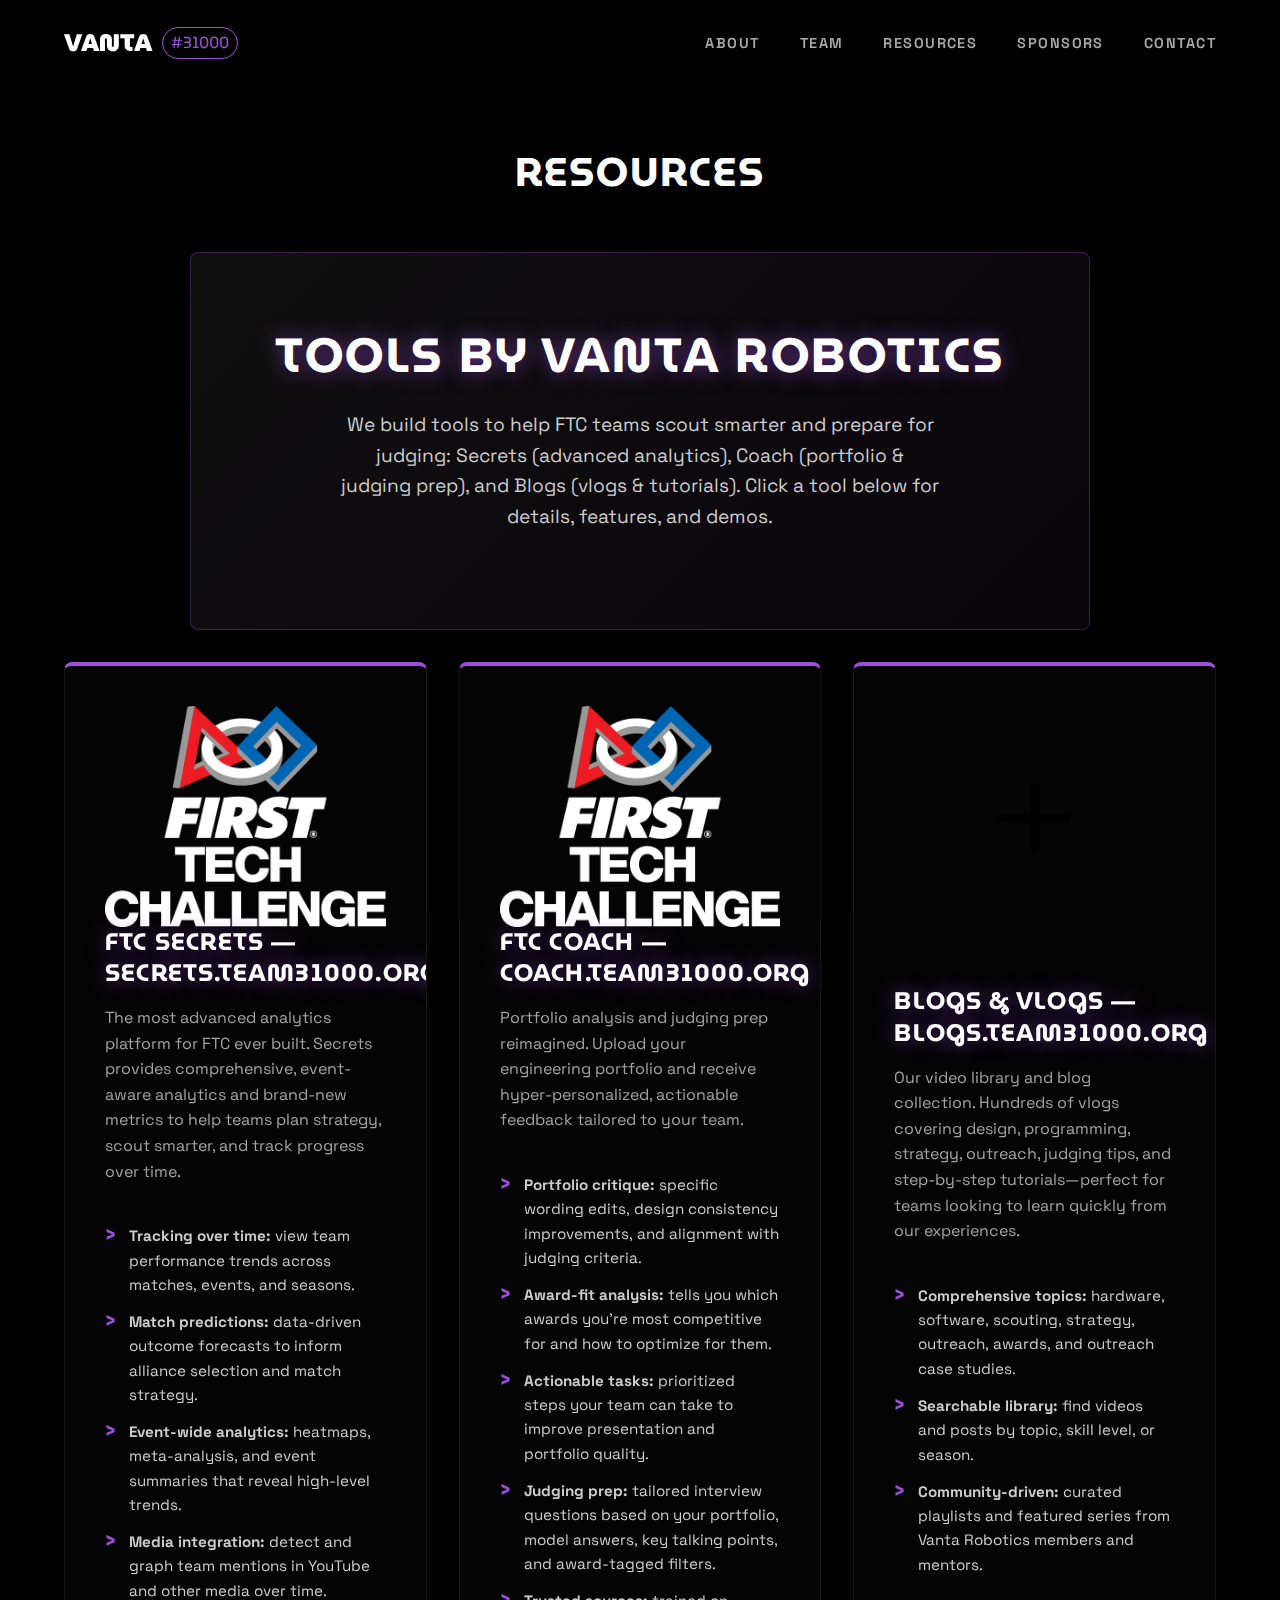
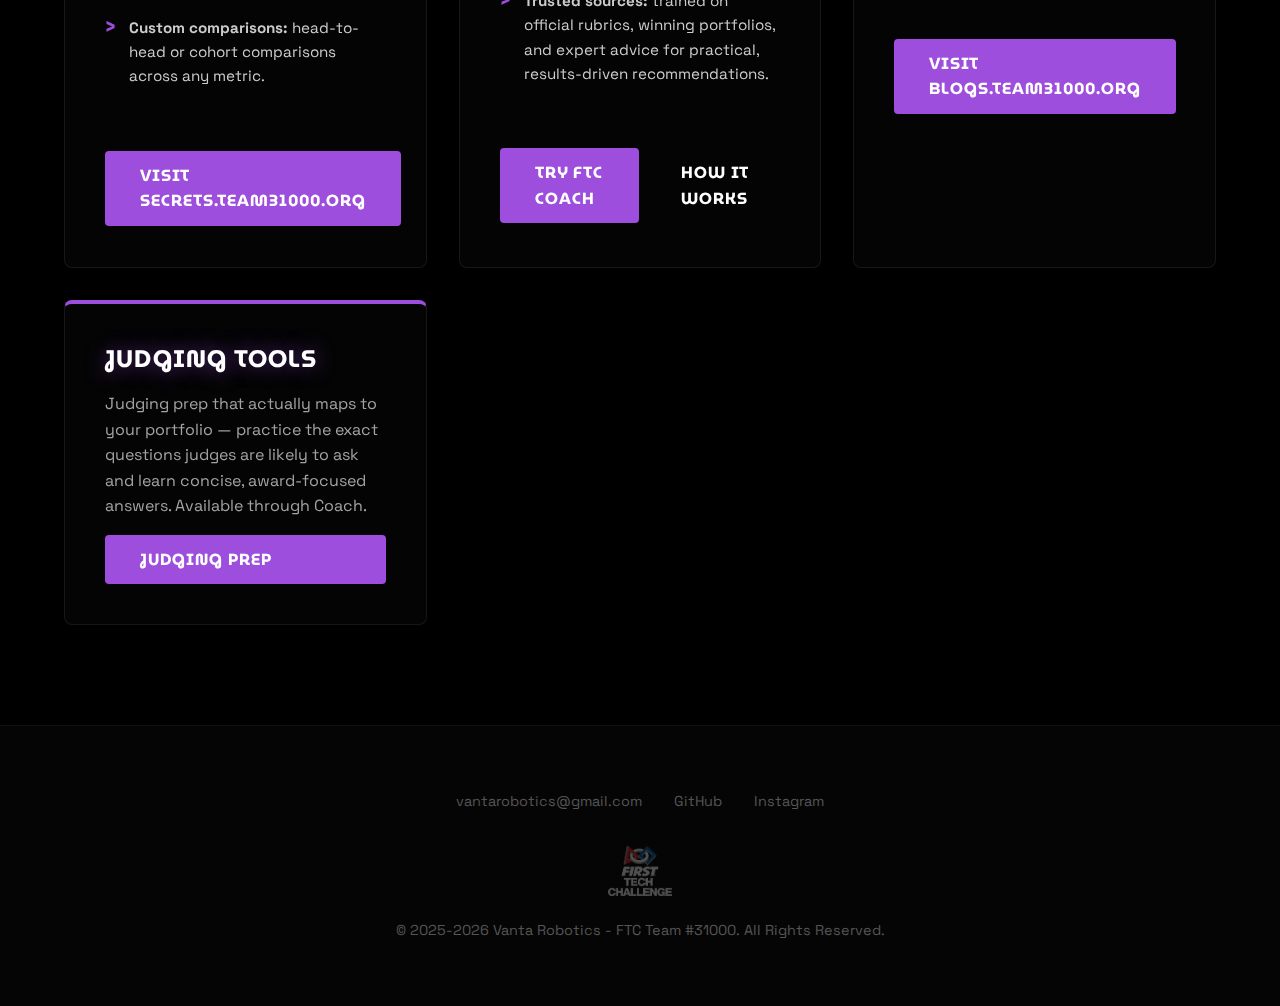
<file: resources.html>
<!DOCTYPE html>
<html lang="en">
<head>
    <meta charset="UTF-8">
    <meta name="viewport" content="width=device-width, initial-scale=1.0">
    <title>Resources | Vanta Robotics</title>
    <link rel="stylesheet" href="style.css">
    <link rel="preconnect" href="https://fonts.googleapis.com">
    <link rel="preconnect" href="https://fonts.gstatic.com" crossorigin>
    <link href="https://fonts.googleapis.com/css2?family=MuseoModerno:wght@100..900&family=Space+Grotesk:wght@300;400;600&display=swap" rel="stylesheet">
</head>
<body>
<header>
    <a href="index.html" class="logo">VANTA <span>#31000</span></a>
    <nav>
        <ul>
            <li><a href="index.html#about">About</a></li>
            <li><a href="index.html#team">Team</a></li>
            <li><a href="resources.html" class="active">Resources</a></li>
            <li><a href="sponsors.html">Sponsors</a></li>
            <li><a href="index.html#contact">Contact</a></li>
        </ul>
    </nav>
    <div class="menu-toggle">☰</div>
</header>
<main>
    <section id="resources" class="resources-page">
        <div class="container">
            <h2 class="fade-up">RESOURCES</h2>
            <div class="resource-highlight fade-up">
                <div class="resource-content">
                    <h3 class="glow-text">Tools by Vanta Robotics</h3>
                    <p>We build tools to help FTC teams scout smarter and prepare for judging: Secrets (advanced analytics), Coach (portfolio & judging prep), and Blogs (vlogs & tutorials). Click a tool below for details, features, and demos.</p>
                </div>
            </div>
            <div class="resources-grid fade-up">
                <div class="glass-panel resource-card">
                    <img src="assets/FTCLogoWhite.png" alt="Secrets Logo" class="resource-icon">
                    <h3 class="glow-text">FTC SECRETS — secrets.team31000.org</h3>
                    <p>The most advanced analytics platform for FTC ever built. Secrets provides comprehensive, event-aware analytics and brand-new metrics to help teams plan strategy, scout smarter, and track progress over time.</p>
                    <ul>
                        <li><strong>Tracking over time:</strong> view team performance trends across matches, events, and seasons.</li>
                        <li><strong>Match predictions:</strong> data-driven outcome forecasts to inform alliance selection and match strategy.</li>
                        <li><strong>Event-wide analytics:</strong> heatmaps, meta-analysis, and event summaries that reveal high-level trends.</li>
                        <li><strong>Media integration:</strong> detect and graph team mentions in YouTube and other media over time.</li>
                        <li><strong>Custom comparisons:</strong> head-to-head or cohort comparisons across any metric.</li>
                    </ul>
                    <div class="cta-row">
                        <a href="https://secrets.team31000.org" target="_blank" class="btn-fill">Visit secrets.team31000.org</a>
                        <a href="https://secrets.team31000.org" target="_blank" class="btn-link">See a demo</a>
                    </div>
                </div>

                <div class="glass-panel resource-card">
                    <img src="assets/FTCLogoWhite.png" alt="Coach Logo" class="resource-icon">
                    <h3 class="glow-text">FTC COACH — coach.team31000.org</h3>
                    <p>Portfolio analysis and judging prep reimagined. Upload your engineering portfolio and receive hyper-personalized, actionable feedback tailored to your team.</p>
                    <ul>
                        <li><strong>Portfolio critique:</strong> specific wording edits, design consistency improvements, and alignment with judging criteria.</li>
                        <li><strong>Award-fit analysis:</strong> tells you which awards you're most competitive for and how to optimize for them.</li>
                        <li><strong>Actionable tasks:</strong> prioritized steps your team can take to improve presentation and portfolio quality.</li>
                        <li><strong>Judging prep:</strong> tailored interview questions based on your portfolio, model answers, key talking points, and award-tagged filters.</li>
                        <li><strong>Trusted sources:</strong> trained on official rubrics, winning portfolios, and expert advice for practical, results-driven recommendations.</li>
                    </ul>
                    <div class="cta-row">
                        <a href="https://coach.team31000.org" target="_blank" class="btn-fill">Try FTC COACH</a>
                        <a href="https://coach.team31000.org" target="_blank" class="btn-link">How it works</a>
                    </div>
                </div>

                <div class="glass-panel resource-card">
                    <img src="assets/plus.svg" alt="Blogs Logo" class="resource-icon">
                    <h3 class="glow-text">BLOGS & VLOGS — blogs.team31000.org</h3>
                    <p>Our video library and blog collection. Hundreds of vlogs covering design, programming, strategy, outreach, judging tips, and step-by-step tutorials—perfect for teams looking to learn quickly from our experiences.</p>
                    <ul>
                        <li><strong>Comprehensive topics:</strong> hardware, software, scouting, strategy, outreach, awards, and outreach case studies.</li>
                        <li><strong>Searchable library:</strong> find videos and posts by topic, skill level, or season.</li>
                        <li><strong>Community-driven:</strong> curated playlists and featured series from Vanta Robotics members and mentors.</li>
                    </ul>
                    <div class="cta-row">
                        <a href="https://blogs.team31000.org" target="_blank" class="btn-fill">Visit blogs.team31000.org</a>
                        <a href="https://blogs.team31000.org" target="_blank" class="btn-link">Browse videos</a>
                    </div>
                </div>

                <div class="glass-panel resource-card">
                    <h3 class="glow-text">Judging Tools</h3>
                    <p>Judging prep that actually maps to your portfolio — practice the exact questions judges are likely to ask and learn concise, award-focused answers. Available through Coach.</p>
                    <a href="https://coach.team31000.org/judging" target="_blank" class="btn-fill">Judging prep</a>
                </div>
            </div>
        </div>
    </section>
</main>
<footer id="contact">
    <div class="footer-links">
        <a href="mailto:vantarobotics@gmail.com">vantarobotics@gmail.com</a>
        <a href="https://github.com/vanta-robotics/" target="_blank">GitHub</a>
        <a href="#" target="_blank">Instagram</a>
    </div>
    <img src="assets/FTCLogoWhite.png" alt="FTC Logo" class="footer-logo">
    <p>© 2025-2026 Vanta Robotics - FTC Team #31000. All Rights Reserved.</p>
</footer>
<script src="script.js"></script>
</body>
</html>
</file>
<file: style.css>
/* --- CSS VARIABLES & RESET --- */
:root {
    --bg-color: #000000;
    --glass-bg: rgba(10, 10, 10, 0.4);
    /* More transparent for elegance */
    --glass-border: rgba(255, 255, 255, 0.08);
    --accent-purple: #9d4edd;
    /* Slightly softer purple */
    --accent-glow: #7b2cbf;
    --text-main: #f0f0f0;
    --text-muted: #a3a3a3;
    --font-head: 'MuseoModerno', display;
    --font-body: 'Space Grotesk', sans-serif;
}

* {
    margin: 0;
    padding: 0;
    box-sizing: border-box;
}

html {
    scroll-behavior: smooth;
}

body {
    background-color: var(--bg-color);
    color: var(--text-main);
    font-family: var(--font-body);
    overflow-x: hidden;
    line-height: 1.6;
}

/* --- 3D CANVAS BACKGROUND --- */
#canvas-container {
    position: fixed;
    top: 0;
    left: 0;
    width: 100%;
    height: 100vh;
    z-index: -1;
    overflow: hidden;
}

/* --- TYPOGRAPHY --- */
h1,
h2,
h3,
h4 {
    font-family: var(--font-head);
    font-weight: 700;
    text-transform: uppercase;
    letter-spacing: 0.05em;
}

h2 {
    font-size: 2.5rem;
    margin-bottom: 3rem;
    color: #fff;
    display: inline-block;
}

a {
    text-decoration: none;
    color: inherit;
    transition: 0.3s ease;
}

/* --- NAVIGATION --- */
header {
    position: fixed;
    top: 0;
    width: 100%;
    padding: 1.5rem 5%;
    display: flex;
    justify-content: space-between;
    align-items: center;
    z-index: 100;
    background: linear-gradient(to bottom, rgba(0, 0, 0, 0.9), transparent);
    backdrop-filter: blur(2px);
}

.logo {
    font-family: var(--font-head);
    font-size: 1.5rem;
    font-weight: 900;
    color: #fff;
    display: flex;
    align-items: center;
    gap: 10px;
}

.logo span {
    color: var(--accent-purple);
    font-weight: 400;
    font-size: 1rem;
    border: 1px solid var(--accent-purple);
    padding: 2px 8px;
    border-radius: 20px;
}

nav ul {
    display: flex;
    gap: 2.5rem;
    list-style: none;
}

nav a {
    font-size: 0.9rem;
    font-weight: 600;
    text-transform: uppercase;
    letter-spacing: 0.1em;
    opacity: 0.7;
}

nav a:hover {
    opacity: 1;
    color: var(--accent-purple);
    text-shadow: 0 0 10px var(--accent-glow);
}

.menu-toggle {
    display: none;
    cursor: pointer;
    color: white;
    font-size: 1.5rem;
}

/* --- BUTTONS --- */
.btn {
    display: inline-block;
    padding: 12px 35px;
    background-color: transparent;
    border: 1px solid #fff;
    color: #fff;
    font-family: var(--font-head);
    text-transform: uppercase;
    font-weight: 700;
    letter-spacing: 1px;
    transition: all 0.3s;
}

.btn:hover {
    background-color: #fff;
    color: #000;
    box-shadow: 0 0 20px rgba(255, 255, 255, 0.3);
}

.btn-fill {
    display: inline-block;
    padding: 12px 35px;
    background-color: var(--accent-purple);
    border: none;
    color: #fff;
    font-family: var(--font-head);
    text-transform: uppercase;
    font-weight: 700;
    letter-spacing: 1px;
    border-radius: 4px;
    transition: all 0.3s;
}

.btn-fill:hover {
    background-color: #fff;
    color: var(--accent-purple);
    box-shadow: 0 0 20px var(--accent-glow);
}

/* --- LAYOUT UTILS --- */
main {
    position: relative;
    z-index: 1;
}

section {
    min-height: 80vh;
    padding: 100px 5%;
    display: flex;
    flex-direction: column;
    justify-content: center;
    align-items: center;
}

.container {
    max-width: 1300px;
    width: 100%;
    text-align: center;
}

/* --- HERO SECTION --- */
#hero {
    height: 100vh;
    text-align: left;
    align-items: flex-start;
    padding-left: 10%;
}

.hero-content {
    max-width: 900px;
}

.world-banner {
    display: inline-flex;
    flex-direction: column;
    gap: 0.35rem;
    padding: 0.9rem 1.4rem;
    border: 1px solid rgba(255, 255, 255, 0.2);
    background: linear-gradient(135deg, rgba(157, 78, 221, 0.35), rgba(10, 8, 16, 0.9));
    box-shadow: 0 10px 30px rgba(0, 0, 0, 0.35);
    margin-bottom: 1.2rem;
}

.world-banner-title {
    font-family: var(--font-head);
    font-size: clamp(1.4rem, 3vw, 2.1rem);
    letter-spacing: 0.2em;
    text-transform: uppercase;
    color: #fff;
}

.world-banner-sub {
    font-size: 0.9rem;
    text-transform: uppercase;
    letter-spacing: 0.2em;
    color: rgba(255, 255, 255, 0.75);
}

h1.hero-title {
    font-size: clamp(3.5rem, 8vw, 6.5rem);
    line-height: 0.9;
    margin-bottom: 2rem;
    mix-blend-mode: exclusion;
}

.hero-subtitle {
    font-family: var(--font-body);
    font-size: 1.1rem;
    color: var(--accent-purple);
    letter-spacing: 0.3em;
    text-transform: uppercase;
    margin-bottom: 1.5rem;
    border-left: 3px solid var(--accent-purple);
    padding-left: 1rem;
}

.btn-container {
    margin-top: 1rem;
}

.scroll-indicator {
    position: absolute;
    bottom: 30px;
    left: 50%;
    transform: translateX(-50%);
    animation: bounce 2s infinite;
    opacity: 0.5;
    font-size: 1.5rem;
}

/* --- GLASSMORPHISM --- */
.glass-panel {
    background: var(--glass-bg);
    backdrop-filter: blur(8px);
    -webkit-backdrop-filter: blur(8px);
    border: 1px solid var(--glass-border);
    border-radius: 2px;
    padding: 2.5rem;
    transition: transform 0.4s ease, border-color 0.4s;
}

.glass-panel:hover {
    border-color: rgba(157, 78, 221, 0.4);
}

/* --- ABOUT SECTION --- */
.about-grid {
    display: grid;
    grid-template-columns: 1.2fr 0.8fr;
    gap: 4rem;
    align-items: center;
    text-align: left;
}

.about-text p {
    margin-bottom: 1.5rem;
    font-size: 1.1rem;
    color: var(--text-muted);
}

.stats-container {
    display: flex;
    flex-direction: column;
    gap: 2rem;
}

.stat {
    border-left: 2px solid var(--accent-purple);
    padding-left: 1.5rem;
}

.stat h3 {
    font-size: 2.5rem;
    color: #fff;
    margin-bottom: 0.2rem;
}

.stat p {
    font-size: 0.8rem;
    text-transform: uppercase;
    letter-spacing: 0.1em;
    color: var(--text-muted);
}

/* --- TEAM GRID --- */
.team-category {
    margin: 4rem 0 2rem 0;
    font-size: 1.5rem;
    color: #fff;
    text-align: left;
    border-bottom: 1px solid #333;
    padding-bottom: 1rem;
    width: 100%;
}

.team-grid {
    display: grid;
    grid-template-columns: repeat(auto-fill, minmax(300px, 1fr));
    gap: 1.5rem;
    width: 100%;
}

.team-card {
    text-align: left;
    position: relative;
    overflow: hidden;
    background: rgba(5, 5, 5, 0.6);
    transition: 0.3s;
}

.team-card:hover {
    transform: translateY(-5px);
    background: rgba(20, 20, 20, 0.8);
}

.team-card h4 {
    font-size: 1.3rem;
    margin-bottom: 0.25rem;
    color: #fff;
}

.member-role {
    color: var(--accent-purple);
    font-size: 0.85rem;
    text-transform: uppercase;
    letter-spacing: 0.05em;
    font-weight: 600;
}

.member-bio {
    font-size: 0.9rem;
    color: #bbb;
    margin-top: 1rem;
    line-height: 1.5;
    opacity: 0;
    max-height: 0;
    transition: all 0.5s ease;
    overflow: hidden;
}

.team-card:hover .member-bio {
    opacity: 1;
    max-height: 200px;
    margin-top: 1rem;
}

/* --- RESOURCES --- */
.resource-highlight {
    background: linear-gradient(135deg, rgba(20, 20, 20, 0.8) 0%, rgba(50, 20, 60, 0.2) 100%);
    border: 1px solid rgba(157, 78, 221, 0.3);
    text-align: center;
    padding: 4rem 2rem;
    max-width: 900px;
    margin: 0 auto;
}

.resource-content h3 {
    font-size: 3rem;
    margin-bottom: 1rem;
    color: #fff;
}

.resource-content p {
    font-size: 1.2rem;
    color: #ccc;
    margin-bottom: 2rem;
    max-width: 600px;
    margin-left: auto;
    margin-right: auto;
}

.glow-text {
    text-shadow: 0 0 20px rgba(157, 78, 221, 0.6);
}

/* --- ROBOT SHOWCASE (Split Layout) --- */
#robot-showcase {
    min-height: 80vh;
}

.split-layout {
    display: grid;
    grid-template-columns: 1fr 1fr;
    gap: 4rem;
    align-items: center;
    text-align: left;
}

/* --- MENTOR CARDS --- */
.mentors-grid {
    grid-template-columns: repeat(auto-fill, minmax(320px, 1fr));
}

.mentor-card {
    display: flex;
    flex-direction: column;
    padding: 1.5rem;
    background: rgba(10, 10, 10, 0.4);
    /* Same as glass-panel or team-card base */
    min-height: auto;
    /* Allow height to shrink */
}

.mentor-header-compact {
    display: flex;
    align-items: center;
    gap: 1rem;
    margin-bottom: 1rem;
}

.mentor-pfp-small {
    width: 48px;
    height: 48px;
    border-radius: 50%;
    background: #111;
    border: 1px solid #333;
    display: flex;
    align-items: center;
    justify-content: center;
    flex-shrink: 0;
}

.mentor-pfp-small svg {
    width: 60%;
    height: 60%;
    color: #666;
    fill: currentColor;
    transition: color 0.3s;
}

.mentor-card:hover .mentor-pfp-small svg {
    color: var(--accent-purple);
}

.mentor-identity {
    display: flex;
    flex-direction: column;
    text-align: left;
}

.mentor-identity h4 {
    font-size: 1.1rem;
    margin-bottom: 0.2rem;
    color: #fff;
    line-height: 1.2;
}

.mentor-role {
    font-size: 0.9rem;
    color: var(--accent-purple);
    font-weight: 600;
    line-height: 1.2;
}

.mentor-role-sub {
    font-size: 0.8rem;
    color: var(--text-muted);
    font-style: italic;
    margin-top: 0.2rem;
}

.mentor-tags-row {
    display: flex;
    flex-wrap: wrap;
    gap: 0.5rem;
    margin-bottom: 0.5rem;
    /* Reduced bottom margin */
}

.tag.pill {
    font-size: 0.7rem;
    padding: 2px 8px;
    border-radius: 12px;
    border: 1px solid rgba(255, 255, 255, 0.1);
    color: #aaa;
    background: rgba(255, 255, 255, 0.02);
    text-transform: uppercase;
    letter-spacing: 0.05em;
    font-weight: 600;
}

.tag.pill.cold-email {
    border-color: rgba(255, 255, 255, 0.2);
}

.tag.pill.software {
    color: #d0f0c0;
    border-color: rgba(184, 233, 134, 0.3);
}

.tag.pill.hardware {
    color: #a0e0e0;
    border-color: rgba(123, 220, 181, 0.3);
}

.tag.pill.outreach {
    color: #ffdcb0;
    border-color: rgba(248, 194, 145, 0.3);
}

.tag.pill.connection {
    border-style: dashed;
    opacity: 0.7;
}

.tag.pill.alumni {
    color: #fff;
    border-color: var(--accent-purple);
}

.compact-points {
    margin: 0;
    padding: 0;
    list-style: none;
    flex-grow: 1;
    max-height: 0;
    opacity: 0;
    overflow: hidden;
    transition: all 0.5s ease;
}

.mentor-card:hover .compact-points {
    max-height: 200px;
    opacity: 1;
    margin-top: 1rem;
}

.compact-points li {
    font-size: 0.85rem;
    color: #ccc;
    margin-bottom: 0.5rem;
    line-height: 1.4;
    padding-left: 1rem;
    position: relative;
    text-align: left;
}

.compact-points li::before {
    content: "›";
    color: var(--accent-purple);
    position: absolute;
    left: 0;
    top: 0;
    font-weight: bold;
    font-size: 1.2rem;
    line-height: 1rem;
}

.role-badge {
    font-size: 0.7rem;
    color: #666;
    margin-left: 0.5rem;
    vertical-align: middle;
}

.showcase-left {
    display: flex;
    flex-direction: column;
    justify-content: flex-start;
    border-right: 1px solid rgba(255, 255, 255, 0.1);
    padding-right: 3rem;
    height: 100%;
}

.showcase-right {
    text-align: left;
}

.countdown-container.compact {
    display: flex;
    gap: 2rem;
    margin: 1rem 0 3rem 0;
    justify-content: flex-start;
}

.countdown-container.compact .time-number {
    font-size: 3.5rem;
}

/* Eclipse Styling */
.eclipse-showcase {
    margin: 1rem 0 2rem 0;
    text-align: center;
    /* keep image centered in its column */
    background: radial-gradient(circle closest-side, rgba(157, 78, 221, 0.1), transparent);
}

.eclipse-img {
    max-width: 100%;
    height: auto;
    max-height: 350px;
    /* Condensed for side-by-side */
    filter: invert(1);
    opacity: 0.9;
    transition: all 0.5s ease;
    mix-blend-mode: screen;
}

.eclipse-img:hover {
    transform: scale(1.05) rotate(-2deg);
    opacity: 1;
    filter: invert(1) drop-shadow(0 0 25px rgba(255, 255, 255, 0.6));
}

.eclipse-details {
    margin-top: 1rem;
}

.highlight-text {
    font-size: 1.1rem;
    color: #fff;
    margin-bottom: 0.5rem;
    font-weight: 600;
    text-transform: uppercase;
    letter-spacing: 0.05em;
}

.specs-text {
    color: var(--text-muted);
    font-size: 0.95rem;
    margin-bottom: 1.5rem;
    line-height: 1.6;
}

.g-text {
    color: var(--accent-purple);
    font-weight: 600;
}

.awards-grid {
    display: flex;
    flex-direction: column;
    gap: 1rem;
}

.award-item {
    display: flex;
    align-items: center;
    gap: 1rem;
    background: rgba(255, 255, 255, 0.03);
    padding: 10px 15px;
    border-radius: 4px;
    border: 1px solid rgba(255, 255, 255, 0.05);
    transition: 0.3s;
}

.award-item:hover {
    background: rgba(157, 78, 221, 0.1);
    border-color: var(--accent-purple);
    transform: translateX(5px);
}

.award-icon {
    font-size: 1.5rem;
}

.award-item strong {
    display: block;
    color: #fff;
    font-size: 0.9rem;
}

.small-sub {
    font-size: 0.75rem;
    color: #888;
    text-transform: uppercase;
    letter-spacing: 0.05em;
}

.eclipse-text {
    font-size: 1.5rem;
    color: #888;
    margin-top: 2rem;
}

.eclipse-name {
    color: var(--accent-purple);
    font-weight: 700;
    text-transform: uppercase;
    font-family: var(--font-head);
}

.championship-details {
    margin-top: 0.5rem;
    font-size: 1.1rem;
    color: #fff;
    letter-spacing: 0.05em;
    font-weight: 600;
}

/* --- RESPONSIVE ADJUSTMENTS --- */
@media (max-width: 900px) {
    .split-layout {
        grid-template-columns: 1fr;
        gap: 3rem;
        text-align: center;
    }

    .showcase-left {
        border-right: none;
        padding-right: 0;
        border-bottom: 1px solid rgba(255, 255, 255, 0.1);
        padding-bottom: 2rem;
        align-items: center;
    }

    .countdown-container.compact {
        justify-content: center;
    }
}

/* --- INCOMING --- */
#incoming {
    text-align: center;
}

.countdown-container {
    display: flex;
    justify-content: center;
    gap: 3rem;
    margin: 3rem 0;
    flex-wrap: wrap;
}

.time-box {
    display: flex;
    flex-direction: column;
    align-items: center;
}

.time-number {
    font-family: var(--font-head);
    font-size: 4.5rem;
    font-weight: 200;
    color: #fff;
    line-height: 1;
}

.time-label {
    font-size: 0.9rem;
    color: #666;
    text-transform: uppercase;
    letter-spacing: 0.2em;
    margin-top: 0.5rem;
}

.eclipse-text {
    font-size: 1.5rem;
    color: #888;
    margin-top: 2rem;
}

.eclipse-name {
    color: var(--accent-purple);
    font-weight: 700;
    text-transform: uppercase;
    font-family: var(--font-head);
}

/* --- EXPLORE ECLIPSE --- */
#explore-eclipse {
    background: radial-gradient(circle at center, rgba(157, 78, 221, 0.05) 0%, rgba(0, 0, 0, 0) 70%);
}



/* --- SPONSORS --- */


/* --- SPONSORS PAGE ADJUSTMENTS --- */
/* Override default section padding for tighter layout */
#sponsors-list {
    padding-bottom: 0;
    padding-top: 2rem;
    /* Reduced from default section padding */
    min-height: auto;
}

#impact {
    padding-top: 1rem;
    min-height: auto;
}

.sponsor-grid {
    display: flex;
    flex-wrap: wrap;
    justify-content: center;
    gap: 1.5rem;
    margin-top: 1rem;
    align-items: flex-start;
    /* Aligns items at top so they expand downwards */
}

.sponsor-item {
    width: 220px;
    /* Slightly wider */
    min-height: 120px;
    /* Base height */
    height: auto;
    display: flex;
    flex-direction: column;
    /* Stack image and text */
    justify-content: center;
    align-items: center;
    background: rgba(255, 255, 255, 0.02);
    border: 1px solid rgba(255, 255, 255, 0.05);
    border-radius: 8px;
    transition: all 0.4s ease;
    padding: 1.5rem;
    position: relative;
    overflow: hidden;
}

.sponsor-item img {
    max-width: 100%;
    max-height: 80px;
    /* Limit image height */
    filter: grayscale(100%);
    transition: 0.3s;
    opacity: 0.5;
    object-fit: contain;
}

.sponsor-item p {
    font-size: 0.85rem;
    color: #ddd;
    text-align: center;
    line-height: 1.4;

    /* Hidden state */
    max-height: 0;
    opacity: 0;
    margin-top: 0;
    transition: all 0.4s ease;
}

.sponsor-item:hover {
    background: rgba(157, 78, 221, 0.1);
    border-color: var(--accent-purple);
    transform: translateY(-5px);
    z-index: 5;
    box-shadow: 0 10px 30px rgba(0, 0, 0, 0.5);
}

.sponsor-item:hover img {
    filter: grayscale(0%);
    opacity: 1;
    margin-bottom: 0.5rem;
    /* Space between img and text on hover */
}

.sponsor-item:hover p {
    max-height: 200px;
    /* Allow expansion */
    opacity: 1;
    margin-top: 0.5rem;
}

/* --- VIDEOS PAGE --- */
#videos-list {
    padding-top: 2rem;
    min-height: auto;
}

.video-grid {
    display: grid;
    grid-template-columns: repeat(auto-fit, minmax(280px, 1fr));
    gap: 2rem;
    margin-top: 1rem;
    align-items: start;
}

.video-card {
    text-align: left;
    padding: 2rem;
}

.video-card h3 {
    margin-bottom: 1rem;
}

.video-card video {
    width: 100%;
    display: block;
    border-radius: 10px;
    background: #000;
}

.video-caption {
    margin-top: 0.75rem;
    color: var(--text-muted);
    font-size: 0.95rem;
}

.cta-box {
    flex-direction: column;
    color: var(--accent-purple);
    text-decoration: none;
    border-style: dashed;
}

.cta-box span {
    font-size: 2.5rem;
    line-height: 1;
    margin-bottom: 0.2rem;
}

.cta-box p {
    font-size: 0.7rem;
    text-transform: uppercase;
    letter-spacing: 0.1em;
}

.cta-box:hover {
    background: var(--accent-purple);
    color: #000;
}

/* --- FOOTER --- */
footer {
    padding: 4rem 10%;
    background: #050505;
    border-top: 1px solid #111;
    text-align: center;
    font-size: 0.9rem;
    color: #555;
}

.footer-links {
    display: flex;
    justify-content: center;
    gap: 2rem;
    margin-bottom: 2rem;
}

.footer-links a:hover {
    color: var(--accent-purple);
}

.footer-logo {
    height: 50px;
    opacity: 0.3;
    margin-bottom: 1rem;
}

/* --- ANIMATIONS --- */
.fade-up {
    opacity: 0;
    transform: translateY(30px);
    transition: all 0.8s ease;
}

.fade-up.visible {
    opacity: 1;
    transform: translateY(0);
}

@keyframes bounce {

    0%,
    20%,
    50%,
    80%,
    100% {
        transform: translateX(-50%) translateY(0);
    }

    40% {
        transform: translateX(-50%) translateY(-10px);
    }

    60% {
        transform: translateX(-50%) translateY(-5px);
    }
}

/* --- RESPONSIVE --- */
@media (max-width: 768px) {
    h1.hero-title {
        font-size: 3.5rem;
    }

    .about-grid {
        grid-template-columns: 1fr;
        gap: 2rem;
    }

    .stats-container {
        flex-direction: row;
        flex-wrap: wrap;
    }

    nav {
        display: none;
    }

    .menu-toggle {
        display: block;
    }

    section {
        padding: 80px 5%;
    }

    .countdown-container {
        gap: 1rem;
    }

    .time-number {
        font-size: 2.5rem;
    }
}

/* --- RESOURCES (PAGE) STYLES --- */
.resources-page {
    align-items: flex-start;
    padding-top: 140px;
}

.resources-grid {
    display: grid;
    grid-template-columns: repeat(auto-fit, minmax(300px, 1fr));
    gap: 2rem;
    width: 100%;
    margin-top: 2rem;
}

.resource-card {
    text-align: left;
    position: relative;
    overflow: hidden;
    background: var(--glass-bg);
    backdrop-filter: blur(10px);
    border: 1px solid var(--glass-border);
    border-top: 4px solid var(--accent-purple);
    /* Accent line instead of logo */
    border-radius: 8px;
    padding: 2.5rem;
    /* Increased padding */
    transition: transform 0.3s ease, box-shadow 0.3s ease, border-color 0.3s;
    display: flex;
    flex-direction: column;
    min-height: 280px;
}

.resource-card ul {
    list-style: none;
    padding: 0;
    margin: 1.5rem 0;
}

.resource-card li {
    margin-bottom: 0.8rem;
    padding-left: 1.5rem;
    position: relative;
    color: #ccc;
    font-size: 0.95rem;
}

.resource-card li::before {
    content: "›";
    color: var(--accent-purple);
    position: absolute;
    left: 0;
    top: -2px;
    font-weight: bold;
    font-size: 1.4rem;
    line-height: 1;
}

.btn-link {
    display: inline-block;
    padding: 12px 25px;
    background-color: transparent;
    color: #fff;
    font-family: var(--font-head);
    text-transform: uppercase;
    font-weight: 700;
    letter-spacing: 1px;
    border: 1px solid transparent;
    /* Keeps alignment */
    transition: all 0.3s;
    text-decoration: none;
}

.btn-link:hover {
    color: var(--accent-purple);
    text-shadow: 0 0 10px var(--accent-glow);
    transform: translateX(5px);
}

.resource-card:hover {
    transform: translateY(-5px);
    box-shadow: 0 10px 30px rgba(0, 0, 0, 0.5);
    border-color: rgba(157, 78, 221, 0.4);
}

.card-header {
    display: flex;
    align-items: center;
    gap: 1rem;
    margin-bottom: 1rem;
}

.integrated-icon {
    width: 32px;
    height: 32px;
    object-fit: contain;
    opacity: 0.9;
    filter: drop-shadow(0 0 5px rgba(255, 255, 255, 0.2));
}

.resource-card>h3 {
    font-size: 1.5rem;
    /* Increased size */
    color: #fff;
    margin-bottom: 1rem;
    /* Added spacing for resources page main headers */
    line-height: 1.3;
    font-weight: 700;
}

.resource-card p {
    color: var(--text-muted);
    line-height: 1.6;
    margin-bottom: 1rem;
}

.resource-link {
    display: inline-block;
    color: var(--accent-purple);
    font-family: var(--font-body);
    /* Ensure monospaced or body font if simpler */
    font-weight: 700;
    font-size: 1rem;
    margin-bottom: 0.8rem;
    position: relative;
    transition: all 0.3s;
}

.resource-link:hover {
    color: #fff;
    text-shadow: 0 0 10px var(--accent-purple);
    transform: translateX(5px);
}

.resource-link::after {
    content: ' →';
    opacity: 0;
    transition: opacity 0.3s;
}

.resource-link:hover::after {
    opacity: 1;
}

.card-description {
    color: var(--text-muted);
    font-size: 0.95rem;
    line-height: 1.6;
    flex-grow: 1;
}

.cta-row {
    display: flex;
    gap: 1rem;
    margin-top: 1.5rem;
    align-items: center;
}

.resource-highlight {
    background: linear-gradient(135deg, rgba(20, 20, 20, 0.8) 0%, rgba(50, 20, 60, 0.2) 100%);
    border: 1px solid rgba(157, 78, 221, 0.3);
    text-align: center;
    padding: 4rem 2rem;
    max-width: 900px;
    margin: 0 auto;
    border-radius: 8px;
}

.resource-content h3 {
    font-size: 3rem;
    margin-bottom: 1rem;
    color: #fff;
}

.resource-content p {
    font-size: 1.2rem;
    color: #ccc;
    margin-bottom: 2rem;
    max-width: 600px;
    margin-left: auto;
    margin-right: auto;
}

.glow-text {
    text-shadow: 0 0 20px rgba(157, 78, 221, 0.6);
}

.small {
    font-size: 0.95rem;
    color: #ddd;
}

.quote-text {
    font-size: 1.3rem;
    font-style: italic;
    color: #fff;
    margin-bottom: 2rem;
    padding-left: 1.5rem;
    border-left: 4px solid var(--accent-purple);
    line-height: 1.4;
    font-weight: 300;
}

.sponsor-item img.invert-icon {
    filter: invert(1) grayscale(100%);
    opacity: 0.8;
    transform: scale(1.15);
    /* Make it wider and more prominent */
    max-height: 90px;
}

.sponsor-item:hover img.invert-icon {
    filter: invert(1) grayscale(0%);
    opacity: 1;
}

/* Special Astra styling for wider/more visible presence */
.special-astra {
    border-color: rgba(255, 255, 255, 0.2) !important;
    background: rgba(255, 255, 255, 0.05) !important;
}

.special-astra .mentor-pfp-small svg {
    color: #fff !important;
}

/* --- IMPACT SECTION --- */
#global-impact {
    background: linear-gradient(to bottom, transparent, rgba(50, 10, 60, 0.2));
}

.impact-intro {
    max-width: 800px;
    margin: 0 auto 3rem auto;
    text-align: center;
}

.impact-intro p {
    font-size: 1.1rem;
    color: var(--text-muted);
    line-height: 1.6;
}

.impact-grid {
    display: grid;
    grid-template-columns: repeat(4, 1fr);
    grid-auto-rows: minmax(100px, auto);
    gap: 1.5rem;
    max-width: 1100px;
    margin: 0 auto;
}

.impact-stat {
    display: flex;
    flex-direction: column;
    justify-content: center;
    align-items: center;
    padding: 2rem 1rem;
    text-align: center;
}

.impact-number {
    font-size: 3rem;
    font-weight: 700;
    font-family: var(--font-head);
    color: #fff;
    background: linear-gradient(135deg, #fff 30%, var(--accent-purple) 100%);
    -webkit-background-clip: text;
    background-clip: text;
    -webkit-text-fill-color: transparent;
    margin-bottom: 0.5rem;
    line-height: 1;
}

.impact-label {
    font-size: 0.9rem;
    color: var(--text-muted);
    text-transform: uppercase;
    letter-spacing: 0.1em;
    font-weight: 600;
}

.impact-highlight {
    grid-column: span 2;
    padding: 2.5rem;
    display: flex;
    flex-direction: column;
    justify-content: center;
    text-align: left;
    background: rgba(157, 78, 221, 0.05);
    /* Slight purple tint */
    border: 1px solid rgba(157, 78, 221, 0.2);
}

.impact-highlight h3 {
    font-size: 1.5rem;
    margin-bottom: 1rem;
    color: #fff;
}

.impact-highlight p {
    color: #ccc;
    font-size: 1rem;
    line-height: 1.6;
}

.impact-highlight strong {
    color: var(--accent-purple);
}

/* Response for smaller screens */
@media (max-width: 900px) {
    .impact-grid {
        grid-template-columns: repeat(2, 1fr);
    }
}

@media (max-width: 600px) {
    .impact-grid {
        grid-template-columns: 1fr;
    }

    .impact-highlight {
        grid-column: span 1;
    }
}
</file>
